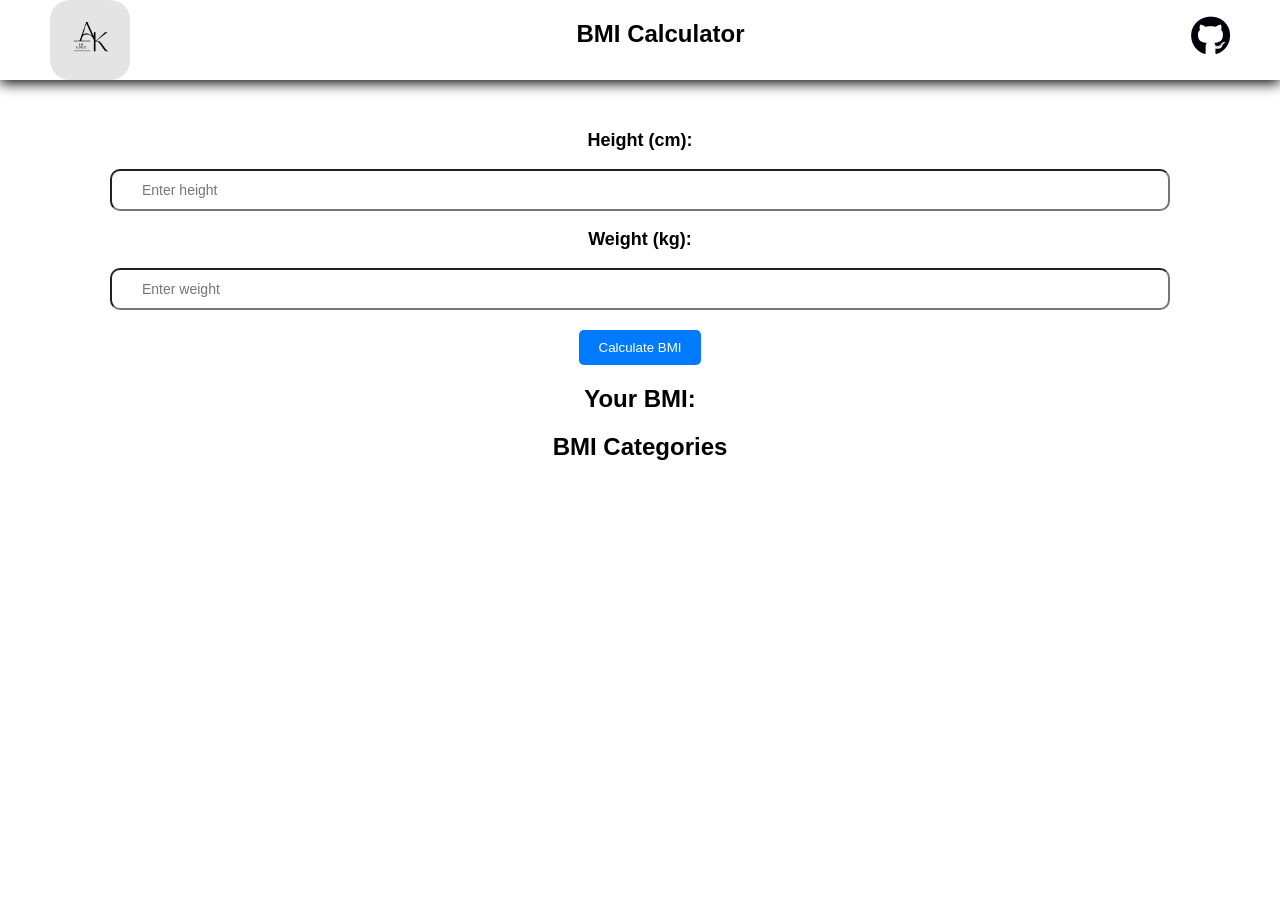
<file: BMI-Calculator/index.html>
<!DOCTYPE html>
<html lang="en">
<head>
  <meta charset="UTF-8">
  <meta name="viewport" content="width=device-width, initial-scale=1.0">
  <title>BIM</title>
  <link rel="stylesheet" href="style.css">
  <link rel="stylesheet" href="https://cdnjs.cloudflare.com/ajax/libs/font-awesome/6.5.1/css/all.min.css">

  <script src="script.js" defer></script>
</head>
<body>
  <main>
    <nav class="navbar">
      <img src="aklogo.png" alt="logo">
      <h1>BMI Calculator
</h1>
<a href="https://github.com/AkshaySatam79" class="icon"><i class="fa-brands fa-github fa-flip-horizontal" style="color: #00040a;"></i></i></a>
    </nav>

    <section>
<p class="height-text">Height (cm):</p>
<input type="number" name="height" id="height" placeholder="Enter height" min="45">
<p class="weight-text">Weight (kg):</p>
<input type="number" name="weight" id="weight" placeholder="Enter weight" min="1">

    </section>
<button class="button">Calculate BMI</button>
    <h2>Your BMI:</h2>
    <span class="result"></span>
    <h2>BMI Categories</h2>
    <span class="categories"></span>
    <p class="error"></p>
  </main>
</body>
</html>
</file>
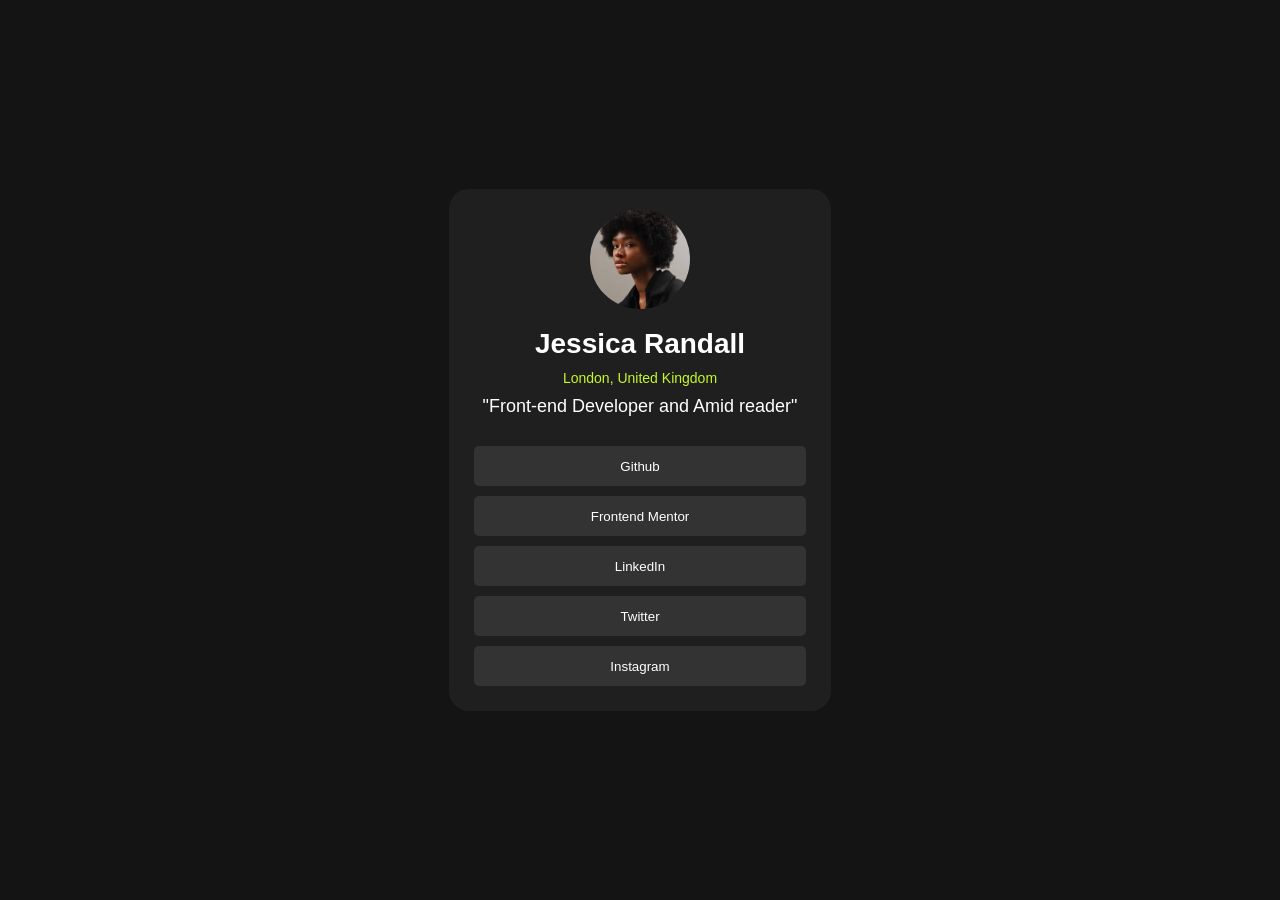
<file: profilePage/index.html>
<!DOCTYPE html>
<html lang="en">

<head>
  <meta charset="UTF-8">
  <meta name="viewport" content="width=device-width, initial-scale=1.0">
  <title>PROFILE</title>
  <link rel="stylesheet" href="style.css">
</head>

<body>
  <div class="container">
    <div class="img">
      <img src="./avatar-jessica.jpeg" alt="profile-picture">
    </div>
    <div class="content">
      <h2>Jessica Randall</h2>
      <p>London, United Kingdom</p>
      <h3>"Front-end Developer and Amid reader"</h3>
    </div>
    <div class="footer">
      <button>Github</button>
      <button>Frontend Mentor</button>
      <button>LinkedIn</button>
      <button>Twitter</button>
      <button>Instagram</button>
    </div>
  </div>
</body>

</html>
</file>
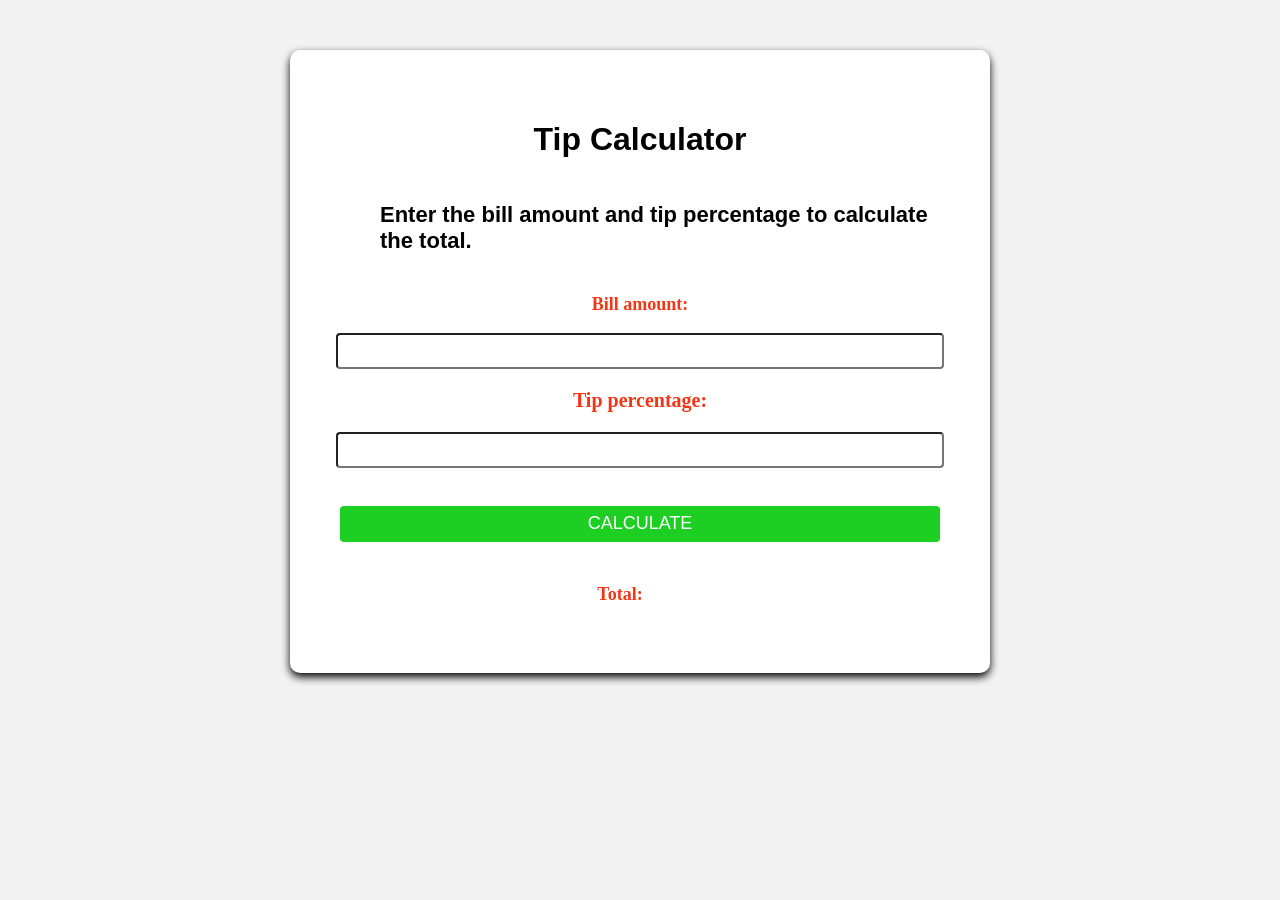
<file: project02/index.html>
<!DOCTYPE html>
<html lang="en">

<head>
  <meta charset="UTF-8">
  <meta name="viewport" content="width=device-width, initial-scale=1.0">
  <title>Tip Calculator</title>
  <link rel="stylesheet" href="style.css">
  <script src="script.js" defer></script>
</head>

<body>
  <div class="contaioner">
    <div class="head">
      <h1>Tip Calculator</h1>
    </div>
    <p class="text">Enter the bill amount and tip percentage to calculate the total.</p>

    <div class="billamount">
      <p>Bill amount: </p>
    </div>
    <input type="number" name="billAmount" id="bill-amount">

    <div class="billpersentage">
      <p>Tip percentage:</p>
    </div>
    <input type="number" name="billpersentage" id="bill-percentage">
    <button id="button">CALCULATE</button>

    <div class="totalbill">
      <p>Total: <span id="totalAmount"></span></p>
    </div>
  </div>
</body>

</html>
</file>
<file: BMI-Calculator/style.css>
body{
  margin: 0;
  padding: 0;
  box-sizing: border-box;
   font-family: sans-serif;
}

.navbar{
  width: 100%;
  height: 80px;
  background-color:#fff;
  box-shadow: 0px 3px  13px black;
   display: flex;
  justify-content: space-between;
  font-family: sans-serif;
}

img{
  height: 80px;
  margin-left: 50px;
  border-radius: 20px;
}

.icon{
 font-size: 40px;
 padding-top: 15px;
 margin-right: 50px;
}

main{
  text-align: center;
}

section{
  margin-top: 50px;
}

p{
  font-size: 18px;
  font-weight: 700;
}

input{
  width: 80%;
  height: 36px;
  border-radius: 10px;
}

input:placeholder-shown{
  padding-left: 30px;
  font-size: 14px;
  font-weight: 100;
  
}
button{
  margin-top: 20px;
  padding: 10px 20px;
    color: #fff;
    cursor: pointer;
    background-color: #007bff;
    border: none;
    border-radius: 5px;
}

button:hover{
  background-color: #0460c1;
}

.result{
   font-size: 20px;
  font-weight: 600;
}

.categories{
  font-size: 20px;
  font-weight: 600;
  color: rgb(9, 13, 14);
  font-family:'Times New Roman', Times, serif;
}

.error{
  color: red;
}
</file>
<file: profilePage/style.css>
* {
  margin: 0;
  padding: 0;
}
body {
  background-color: hsl(0, 0%, 8%);
  display: flex;
  justify-content: center;
  align-items: center;
  font-family: "Inter", sans-serif;
  height: 100vh;
  font-optical-sizing: auto;
}

.container {
  background-color: hsl(0, 0%, 12%);
  height: auto;
  display: flex;
  flex-wrap: wrap;
  flex-direction: column;
  justify-content: center;
  align-items: center;
  padding: 20px;
  border-radius: 20px;
  text-align: center;
}

.img img {
  height: 100px;
  border-radius: 50%;
}

.content h2 {
  color: hsl(0, 0%, 100%);
  font-size: 28px;
  margin-top: 15px;
  margin-bottom: 10px;
  font-weight: 700;
}

.content p {
  color: hsl(75, 94%, 57%);
  margin-bottom: 10px;
  font-size: 14px;
  font-weight: 300;
}

.content h3 {
  color: hsl(0, 0%, 100%);
  font-size: 18px;
  font-weight: 400;
  margin-bottom: 24px;
}

.footer {
  display: flex;
  flex-direction: column;
}
button {
  background-color: hsl(0, 0%, 20%);
  color: hsl(0, 0%, 100%);
  height: 40px;
  padding: 5px;
  border: 2px;
  border-radius: 5px;
  font-weight: 400;
  margin: 5px;
  width: 332px;
}

button:active {
  background-color: hsl(75, 94%, 57%);
}
</file>
<file: project02/style.css>
body {
  margin: 0;
  padding: 0;
  background-color: #f2f2f2;
  display: flex;
  justify-content: center;
}

.contaioner {
  width: 600px;
  background-color: white;
  padding: 50px;
  margin-top: 50px;
  display: flex;
  justify-content: center;
  align-items: center;
  flex-direction: column;
  box-shadow: 0px 4px 9px 0px black;
  border-radius: 10px;
}

.head h1 {
  font-size: 32px;
  font-weight: bold;
  font-family: Arial, Helvetica, sans-serif;
  unicode-bidi: isolate;
}
.text {
  margin-left: 40px;
  font-size: 22px;
  font-weight: bold;
  font-family: 'Gill Sans', 'Gill Sans MT', Calibri, 'Trebuchet MS', sans-serif;
}

.billamount p {
  font-weight: bold;
  font-size: 18px;
  color: rgb(244, 54, 24);
}

.billpersentage p {
  font-weight: bold;
  font-size: 20px;
  color: rgb(244, 54, 24);
}

.totalbill p {
  font-weight: bold;
  font-size: 18px;
  color: rgb(244, 54, 24);
  padding-right: 0px;
  margin-top: 40px;
}

.totalbill span{
  color: black;
  padding: 20px;
  font-size: 20px;
}

input {
  height: 30px;
  width: 100%;
  border-radius: 4px;
}

button {
  background-color: #1ccf22;
  color: white;
  border: none;
  cursor: pointer;
  width: 100%;
  font-size: 18px;
  transition: background-color 0.2s ease;
  margin-top: 38px;
  border-radius: 4px;
  height: 36px;
}

button:hover{
  color: rgb(46, 29, 29);
    background-color: #52aa55;

}
</file>
